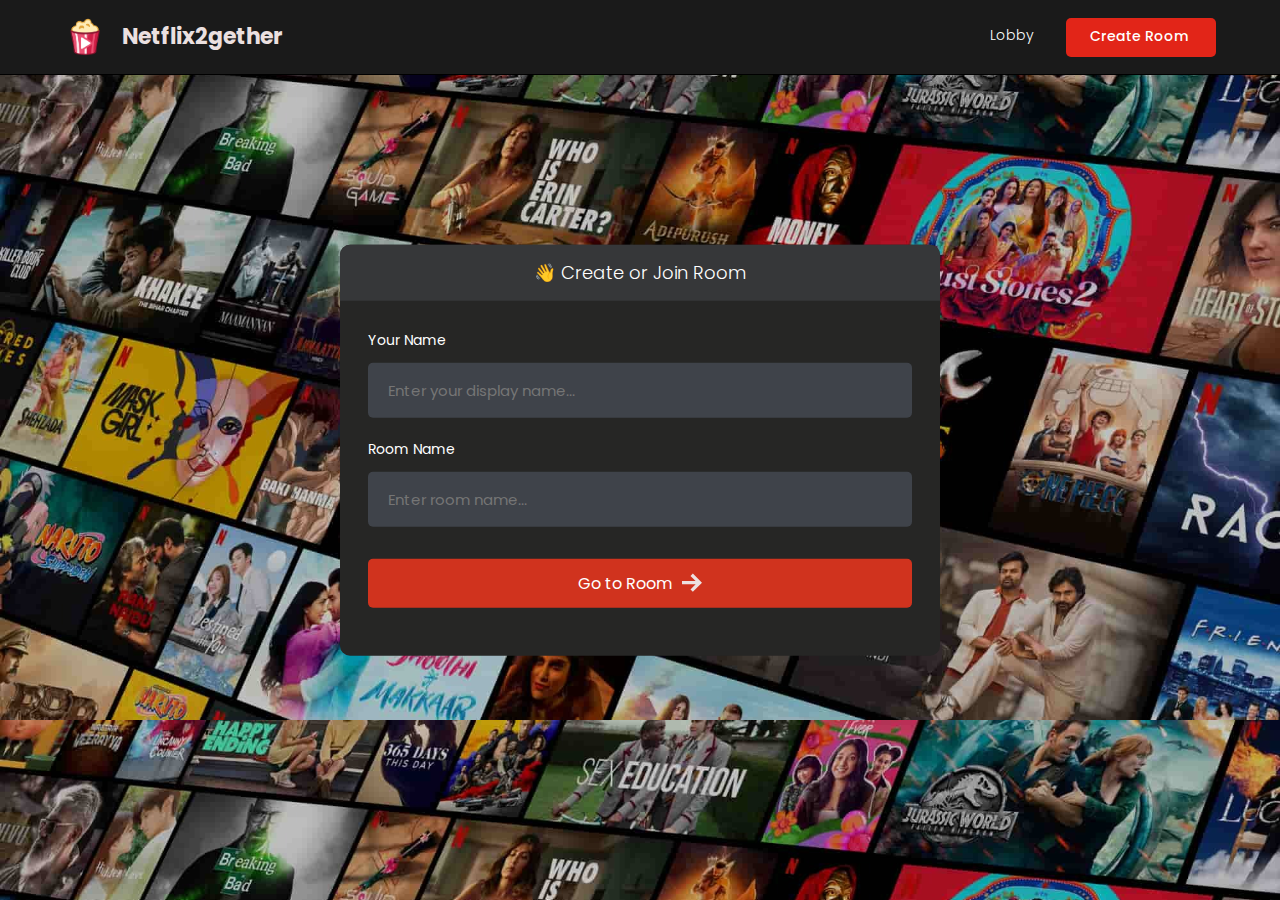
<file: index.html>
<!DOCTYPE html>
<html>
<head>
    <meta charset='utf-8'>
    <meta http-equiv='X-UA-Compatible' content='IE=edge'>
    <title>Netflix2gether</title>
    <meta name='viewport' content='width=device-width, initial-scale=1'>
    <link rel='stylesheet' type='text/css' media='screen' href='styles/main.css'>
    <link rel='stylesheet' type='text/css' media='screen' href='styles/lobby.css'>
</head>
<body>

    <header id="nav">
       <div class="nav--list">
            <a href="index.html"/>
                <h3 id="logo">
                    <img src="./images/logo2.jpg" alt="Site Logo">
                    <span>Netflix2gether</span>
                </h3>
            </a>
       </div>

        <div id="nav__links">
            <a class="nav__link" href="/">
                Lobby
                <svg xmlns="http://www.w3.org/2000/svg" width="24" height="24" fill="#ede0e0" viewBox="0 0 24 24"><path d="M20 7.093v-5.093h-3v2.093l3 3zm4 5.907l-12-12-12 12h3v10h7v-5h4v5h7v-10h3zm-5 8h-3v-5h-8v5h-3v-10.26l7-6.912 7 6.99v10.182z"/></svg>
            </a>
            <a class="nav__link" id="create__room__btn" href="index.html">
                Create Room
               <svg xmlns="http://www.w3.org/2000/svg" width="24" height="24" fill="#ede0e0" viewBox="0 0 24 24"><path d="M12 0c-6.627 0-12 5.373-12 12s5.373 12 12 12 12-5.373 12-12-5.373-12-12-12zm6 13h-5v5h-2v-5h-5v-2h5v-5h2v5h5v2z"/></svg>
            </a>
        </div>
    </header>

    <main id="room__lobby__container">
        
        <div id="form__container">
             <div id="form__container__header">
                 <p>👋 Create or Join Room</p>
             </div>
 
 
            <form id="lobby__form">
 
                 <div class="form__field__wrapper">
                     <label>Your Name</label>
                     <input type="text" name="name" required placeholder="Enter your display name..." />
                 </div>
 
                 <div class="form__field__wrapper">
                     <label>Room Name</label>
                     <input type="text" name="room"  placeholder="Enter room name..." />
                 </div>
 
                 <div class="form__field__wrapper">
                     <button type="submit">Go to Room 
                         <svg xmlns="http://www.w3.org/2000/svg" width="24" height="24" viewBox="0 0 24 24"><path d="M13.025 1l-2.847 2.828 6.176 6.176h-16.354v3.992h16.354l-6.176 6.176 2.847 2.828 10.975-11z"/></svg>
                    </button>
                 </div>
            </form>
        </div>
     </main>
    
</body>
<script type="text/javascript" src="js/lobby.js"></script>
</html>
</file>
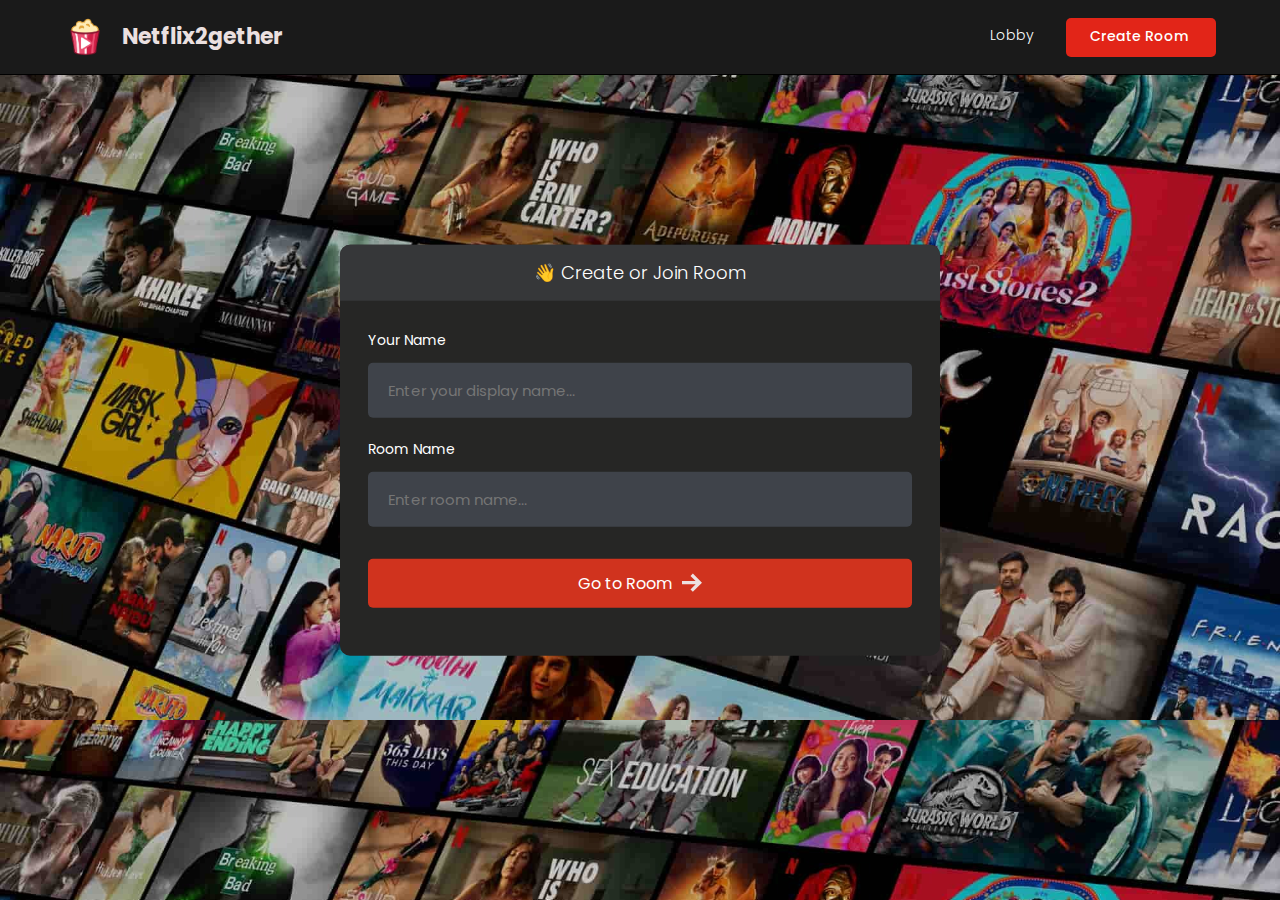
<file: room.html>
<!DOCTYPE html>
<html>
<head>
    <meta charset='utf-8'>
    <meta http-equiv='X-UA-Compatible' content='IE=edge'>
    <title>Room</title>
    <meta name='viewport' content='width=device-width, initial-scale=1'>
    <link rel='stylesheet' type='text/css' media='screen' href='styles/main.css'>

    <link rel='stylesheet' type='text/css' media='screen' href='styles/room.css'>
</head>
<body>

    <header id="nav">
       <div class="nav--list">
            <button id="members__button">
               <svg width="24" height="24" xmlns="http://www.w3.org/2000/svg" fill-rule="evenodd" clip-rule="evenodd"><path d="M24 18v1h-24v-1h24zm0-6v1h-24v-1h24zm0-6v1h-24v-1h24z" fill="#ede0e0"><path d="M24 19h-24v-1h24v1zm0-6h-24v-1h24v1zm0-6h-24v-1h24v1z"/></svg>
            </button>
            <a href="index.html"/>
                <h3 id="logo">
                    <img src="./images/logo2.jpg" alt="Site Logo">
                    <span>Netflix2gether</span>
                </h3>
            </a>
       </div>

        <div id="nav__links">
            <button id="chat__button"><svg width="24" height="24" xmlns="http://www.w3.org/2000/svg" fill-rule="evenodd" fill="#ede0e0" clip-rule="evenodd"><path d="M24 20h-3v4l-5.333-4h-7.667v-4h2v2h6.333l2.667 2v-2h3v-8.001h-2v-2h4v12.001zm-15.667-6l-5.333 4v-4h-3v-14.001l18 .001v14h-9.667zm-6.333-2h3v2l2.667-2h8.333v-10l-14-.001v10.001z"/></svg></button>
            <!-- <a class="nav__link" href="/">
                Lobby
                <svg xmlns="http://www.w3.org/2000/svg" width="24" height="24" fill="#ede0e0" viewBox="0 0 24 24"><path d="M20 7.093v-5.093h-3v2.093l3 3zm4 5.907l-12-12-12 12h3v10h7v-5h4v5h7v-10h3zm-5 8h-3v-5h-8v5h-3v-10.26l7-6.912 7 6.99v10.182z"/></svg>
            </a> -->
            <a class="nav__link" id="create__room__btn" href="index.html">
                Create Room
               <svg xmlns="http://www.w3.org/2000/svg" width="24" height="24" fill="#ede0e0" viewBox="0 0 24 24"><path d="M12 0c-6.627 0-12 5.373-12 12s5.373 12 12 12 12-5.373 12-12-5.373-12-12-12zm6 13h-5v5h-2v-5h-5v-2h5v-5h2v5h5v2z"/></svg>
            </a>
        </div>
    </header>

    <main class="container">
        <div id="room__container">

            <section id="members__container">

            <div id="members__header">
                <p>Participants</p>
                <strong id="members__count">0</strong>
            </div>

            <div id="member__list">
            </div>

            </section>

            <section id="stream__container">

                <div id="stream__box"></div>

                <div id="streams__container"></div>

                <div class="stream__actions">
                    <button id="camera-btn" class="active">
                        <svg xmlns="http://www.w3.org/2000/svg" width="24" height="24" viewBox="0 0 24 24"><path d="M5 4h-3v-1h3v1zm10.93 0l.812 1.219c.743 1.115 1.987 1.781 3.328 1.781h1.93v13h-20v-13h3.93c1.341 0 2.585-.666 3.328-1.781l.812-1.219h5.86zm1.07-2h-8l-1.406 2.109c-.371.557-.995.891-1.664.891h-5.93v17h24v-17h-3.93c-.669 0-1.293-.334-1.664-.891l-1.406-2.109zm-11 8c0-.552-.447-1-1-1s-1 .448-1 1 .447 1 1 1 1-.448 1-1zm7 0c1.654 0 3 1.346 3 3s-1.346 3-3 3-3-1.346-3-3 1.346-3 3-3zm0-2c-2.761 0-5 2.239-5 5s2.239 5 5 5 5-2.239 5-5-2.239-5-5-5z"/></svg>
                    </button>
                    <button id="mic-btn" class="active">
                        <svg xmlns="http://www.w3.org/2000/svg" width="24" height="24" viewBox="0 0 24 24"><path d="M12 2c1.103 0 2 .897 2 2v7c0 1.103-.897 2-2 2s-2-.897-2-2v-7c0-1.103.897-2 2-2zm0-2c-2.209 0-4 1.791-4 4v7c0 2.209 1.791 4 4 4s4-1.791 4-4v-7c0-2.209-1.791-4-4-4zm8 9v2c0 4.418-3.582 8-8 8s-8-3.582-8-8v-2h2v2c0 3.309 2.691 6 6 6s6-2.691 6-6v-2h2zm-7 13v-2h-2v2h-4v2h10v-2h-4z"/></svg>
                    </button>
                    <button id="screen-btn">
                        <svg xmlns="http://www.w3.org/2000/svg" width="24" height="24" viewBox="0 0 24 24"><path d="M0 1v17h24v-17h-24zm22 15h-20v-13h20v13zm-6.599 4l2.599 3h-12l2.599-3h6.802z"/></svg>
                    </button>
                    <button id="leave-btn" style="background-color: #FF5050;">
                        <svg xmlns="http://www.w3.org/2000/svg" width="24" height="24" viewBox="0 0 24 24"><path d="M16 10v-5l8 7-8 7v-5h-8v-4h8zm-16-8v20h14v-2h-12v-16h12v-2h-14z"/></svg>
                    </button>
                </div>

                <button id="join-btn">Join Stream</button>
            </section>

            <section id="messages__container">

                <div id="messages"></div>

                <form id="message__form">
                    <input type="text" name="message" placeholder="Send a message...." />
                </form>

            </section>
        </div>
    </main>
    
</body>
<script type="text/javascript" src="js/AgoraRTC_N-4.11.0.js"></script>
<script type="text/javascript" src="js/agora-rtm-sdk-1.4.4.js"></script>
<script type="text/javascript" src="js/room.js"></script>
<script type="text/javascript" src="js/room_rtm.js"></script>
<script type="text/javascript" src="js/room_rtc.js"></script>
</html>
</file>
<file: styles/main.css>
@import url("https://fonts.googleapis.com/css2?family=Poppins:wght@400;500;600;700;800&display=swap");

* {
  font-family: "Poppins", sans-serif;
}

/* width */
::-webkit-scrollbar {
  width: 7px;
}

/* Track */
::-webkit-scrollbar-track {
  box-shadow: inset 0 0 5px grey;
  border-radius: 10px;
}

/* Handle */
::-webkit-scrollbar-thumb {
  background: #797a79;
  border-radius: 10px;
}

/* Handle on hover */
::-webkit-scrollbar-thumb:hover {
  background: #e22518;
}

body {
  background-color: #1a1a1a;
  color: #fff;

  font-size: 14px;
  padding: 0;
  margin: 0;
  box-sizing: border-box;
}

p,
a {
  font-weight: 300;
}

.avatar__md {
  height: 40px;
  width: 40px;
  object-fit: cover;
  border-radius: 50%;
}

.avatar__sm {
  height: 30px;
  width: 30px;
  object-fit: cover;
  border-radius: 50%;
}

#nav {
  position: fixed;
  top: 0;
  width: 100%;
  box-sizing: border-box;
  display: flex;
  justify-content: space-between;
  align-items: center;
  border-bottom: 1px solid #000000;
  background-color: #1a1a1a;
  text-decoration: none;
  padding: 16px 5%;
  z-index: 999;
}

#logo {
  display: flex;
  align-items: center;
  gap: 16px;
  font-size: 22px;
  font-weight: 700;
  line-height: 0;
  margin: 0;
  color: #ebe0e0;
}

@media (max-width: 640px) {
  #logo span {
    display: none;
  }
}

#logo img {
  height: 42px;
}

#nav a {
  text-decoration: none;
}

#nav__links {
  display: flex;
  align-items: center;
  column-gap: 2em;
}

.nav__link {
  color: #fff;
  text-decoration: none;
  transition: 1s;
  border-bottom: 2px solid transparent;
  transition: all 0.3s ease-in-out;
  padding-bottom: 1px;
}

@media (max-width: 520px) {
  #nav__links {
    column-gap: 3em;
  }
}

.nav__link:hover {
  color: rgb(230, 228, 228);
  text-decoration: none;
  border-color: #e22518;
}

#create__room__btn {
  display: block;
  background-color: #e22518;
  padding: 8px 24px;
  font-size: 14px;
  font-weight: 500;
  border-radius: 5px;
}

#create__room__btn:hover {
  background-color: #e22518;
}

.nav--list {
  display: flex;
  gap: 1rem;
  align-items: center;
}

#members__button,
#chat__button {
  display: none;
  cursor: pointer;
  background: transparent;
  border: none;
}

#members__button:hover svg > path,
#chat__button:hover svg,
.nav__link:hover svg {
  fill: #e22518;
}

.nav__link svg {
  width: 0;
  height: 0;
}

@media (max-width: 640px) {
  #members__button {
    display: block;
  }

  .nav__link svg {
    width: 1.5rem;
    height: 1.5rem;
  }
  .nav__link,
  #create__room__btn {
    font-size: 0;
    border: none;
  }

  #create__room__btn {
    padding: 0;
    background-color: transparent;
    border-radius: 50%;
  }

  #create__room__btn:hover {
    background-color: transparent;
  }
}
</file>
<file: styles/lobby.css>
#form__container {
  width: 90%;
  max-width: 600px;
  border-radius: 10px;
  background-color: #262625;
  position: fixed;
  top: 50%;
  left: 50%;
  transform: translate(-50%, -50%);
}

#lobby__form {
  padding: 2em;
}

#form__container__header {
  border-radius: 10px 10px 0 0;
  padding: 10px;
  text-align: center;
  background-color: #363739;
  margin: 0;
  font-size: 18px;
  font-size: 300;
  line-height: 0;
}

.form__field__wrapper {
  width: 100%;
  box-sizing: border-box;
  margin-bottom: 20px;
}

.form__field__wrapper label {
  font-size: 14px;
  line-height: 1.7em;
  margin-bottom: 10px;
  display: block;
}

.form__field__wrapper input {
  box-sizing: border-box;
  color: #fff;
  width: 100%;
  margin: 0;
  border: none;
  border-radius: 5px;
  padding: 16px 20px;
  font-size: 15px;
  background-color: #3f434a;
}

.form__field__wrapper button[type="submit"] {
  margin-top: 32px;
  cursor: pointer;
  background-color: #d0331e;
  border: none;
  color: #fff;
  font-size: 16px;
  width: 100%;
  display: flex;
  align-items: center;
  justify-content: center;
  padding: 12px;
  border-radius: 5px;
  gap: 10px;
}

.form__field__wrapper button[type="submit"] svg {
  fill: #ede0e0;
  width: 20px;
}

#avatar__selection {
  margin-reight: 10px;
  display: flex;
  gap: 1em;
}

.avatar__option {
  height: 50px;
  width: 50px;
  border-radius: 50%;
  cursor: pointer;
  transition: 0.3s;
  border: 2px solid #797a79;
}

.avatar__option__selected {
  border: 3px solid #e372ff;
}

body {
  background-color: antiquewhite;

  background: url("watch.jpeg");
  background-repeat: repeat;
  background-size: cover;
}
</file>
<file: styles/room.css>
.container {
  margin-top: 74px;
  height: clac(100vh - 74px);
  width: 100%;
  position: relative;
}

#room__container {
  position: relative;
  display: flex;
  gap: 3rem;
}

#members__container {
  background-color: #262625;
  border-right: 1px solid #797a79;
  overflow-y: auto;
  width: 90%;
  max-width: 250px;
  position: fixed;
  height: 100%;
  z-index: 999;
}

#members__count {
  background-color: #1d1d1c;
  padding: 7px 15px;
  font-size: 14px;
  font-weight: 600;
  border-radius: 5px;
}

#members__header {
  display: flex;
  justify-content: space-around;
  align-items: center;
  padding: 0 1rem;
  position: fixed;
  font-size: 18px;
  background-color: #323143;
  width: 218px;
}

#member__list {
  display: flex;
  flex-direction: column;
  gap: 1rem;
  padding-top: 5rem;
  padding-bottom: 6.5rem;
}

.members__list::-webkit-scrollbar {
  height: 14px;
}

.member__wrapper {
  display: flex;
  align-items: center;
  column-gap: 10px;
  padding-left: 1em;
}

.green__icon {
  display: block;
  height: 8px;
  width: 8px;
  border-radius: 50%;
  background-color: #2aca3e;
}

.member_name {
  font-size: 14px;
  line-height: 0;
}

#messages__container {
  height: calc(100vh - 85px);
  background-color: #262625;
  right: 0;
  position: absolute;
  width: 100%;
  max-width: 25rem;
  overflow-y: auto;
  border-left: 1px solid #111;
}

#messages {
  width: 100%;
  height: 100%;
  overflow-y: auto;
}

.message__wrapper:last-child {
  margin-bottom: 6.5rem;
}

.message__wrapper {
  display: flex;
  gap: 10px;
  margin: 1em;
}

.message__body {
  background-color: #363739;
  border-radius: 10px;
  padding: 10px 15px;
  width: fit-content;
  max-width: 900px;
}

.message__body strong {
  font-weight: 600;
  color: #ede0e0;
}

.message__body__bot {
  padding: 0 20px;
  max-width: 900px;
  color: #bdbdbd;
}

.message__author {
  margin-right: 10px;
  color: #2aca3e !important;
}

.message__author__bot {
  margin-right: 10px;
  color: #8a3b14 !important;
}

.message__text {
  margin: 0;
}

#message__form {
  width: 23.2rem;
  position: fixed;
  bottom: 0;
  display: block;
  background-color: #1a1a1a;
  padding: 1em;
}

#message__form input {
  color: #fff;
  width: 100%;
  border: none;
  border-radius: 5px;
  padding: 18px;
  font-size: 14px;
  box-sizing: border-box;
  background-color: #3f434a;
}

#message__form input:focus {
  outline: none;
}

#message__form input::placeholder {
  color: #707575;
}

#stream__container {
  justify-self: center;
  width: calc(100% - 40.7rem);
  position: fixed;
  left: 15.7rem;
  top: clac(100vh - 72px);
  overflow-y: auto;
  height: 100%;
}

#stream__box {
  background-color: #3f434a;
  height: 60vh;
  display: none;
}

#stream__box .video__container {
  border: 2px solid #000;
  border-radius: 0;
  height: 100% !important;
  width: 100% !important;

  background-size: 300px;
}

#stream__box video {
  border-radius: 0;
}

#streams__container {
  display: flex;
  flex-wrap: wrap;
  gap: 2em;
  justify-content: center;
  align-items: center;
  margin-top: 25px;
  margin-bottom: 225px;
}

.video__container {
  display: flex;
  justify-content: center;
  align-items: center;
  border: 2px solid #8a3b14;
  border-radius: 50%;
  cursor: pointer;
  overflow: hidden;
  height: 300px;
  width: 300px;

  background-image: url("/images/logo.png");
  background-repeat: no-repeat;
  background-position: center;
  background-size: 75px;
}

.video-player {
  height: 100%;
  width: 100%;
}

.video-player video {
  border-radius: 50%;
}

@media (max-width: 1400px) {
  .video__container {
    height: 200px;
    width: 200px;
  }
}

@media (max-width: 1200px) {
  #members__container {
    display: none;
  }

  #members__button {
    display: block;
  }

  #stream__container {
    width: calc(100% - 25rem);
    left: 0;
  }
}

@media (max-width: 980px) {
  #stream__container {
    width: calc(100% - 20rem);
    left: 0;
  }
  #messages__container {
    max-width: 20rem;
  }

  #message__form {
    width: 18.2rem;
  }
}

@media (max-width: 768px) {
  #stream__container {
    width: 100%;
  }

  .video__container {
    height: 100px;
    width: 100px;
  }

  #messages__container {
    display: none;
  }

  #chat__button {
    display: block;
  }
}

#stream__box {
  position: relative;
}

.stream__focus {
  width: 100%;
  height: 100%;
}

.stream__focus iframe {
  width: 100%;
  height: 100%;
}

.stream__actions {
  position: fixed;
  bottom: 1rem;
  border-radius: 8px;
  background-color: #1a1a1a60;
  padding: 1rem;
  left: 50%;
  display: none;
  gap: 1rem;
  transform: translateX(-50%);
}

.stream__actions a,
.stream__actions button {
  cursor: pointer;
  background-color: #262625;
  color: #fff;
  border: none;
  display: flex;
  align-items: center;
  justify-content: center;
  padding: 0.5rem 1rem;
  border-radius: 5px;
  transition: all 0.2s ease-in-out;
}

.stream__actions a svg,
.stream__actions button svg {
  width: 1.5rem;
  height: 1.5rem;
  fill: #ede0e0;
}

.stream__actions a.active,
.stream__actions button.active,
.stream__actions a:hover,
.stream__actions button:hover {
  background-color: #db2b1e;
}

#join-btn {
  background-color: #db2b1e;
  font-size: 18px;
  padding: 25px 50px;
  border: none;
  color: #fff;

  position: fixed;
  bottom: 1rem;
  border-radius: 8px;
  left: 50%;
  transform: translateX(-50%);
  cursor: pointer;
}
body {
  background-color: rgb(15, 2, 18);

  /* background: url("watch2.jpeg"); */
  background-repeat: repeat;
  background-size: cover;
}
</file>
